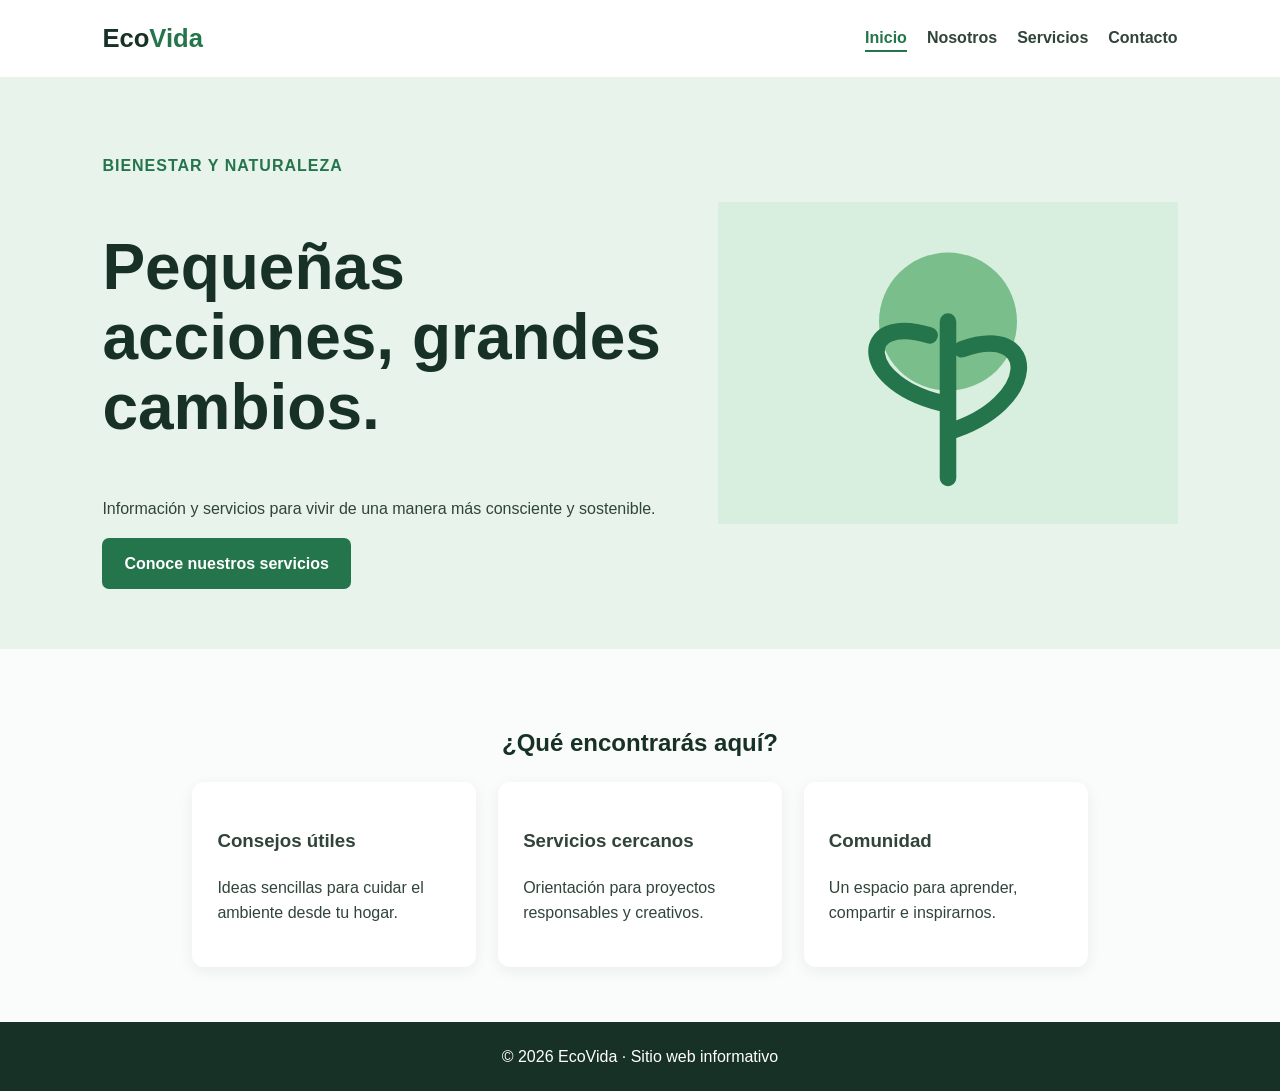
<file: index.html>
<!DOCTYPE html><html lang="es"><head><meta charset="UTF-8"><meta name="viewport" content="width=device-width, initial-scale=1.0"><title>EcoVida | Inicio</title><link rel="stylesheet" href="css/estilos.css"></head><body>
<header><a class="logo" href="index.html">Eco<span>Vida</span></a><nav aria-label="Menú principal"><a class="activo" href="index.html">Inicio</a><a href="nosotros.html">Nosotros</a><a href="servicios.html">Servicios</a><a href="contacto.html">Contacto</a></nav></header>
<main><section class="hero"><div><p class="etiqueta">BIENESTAR Y NATURALEZA</p><h1>Pequeñas acciones, grandes cambios.</h1><p>Información y servicios para vivir de una manera más consciente y sostenible.</p><a class="boton" href="servicios.html">Conoce nuestros servicios</a></div><img src="img/hero.svg" alt="Ilustración de plantas y naturaleza"></section>
<section class="seccion"><h2>¿Qué encontrarás aquí?</h2><div class="tarjetas"><article><h3>Consejos útiles</h3><p>Ideas sencillas para cuidar el ambiente desde tu hogar.</p></article><article><h3>Servicios cercanos</h3><p>Orientación para proyectos responsables y creativos.</p></article><article><h3>Comunidad</h3><p>Un espacio para aprender, compartir e inspirarnos.</p></article></div></section></main><footer>© 2026 EcoVida · Sitio web informativo</footer></body></html>
</file>
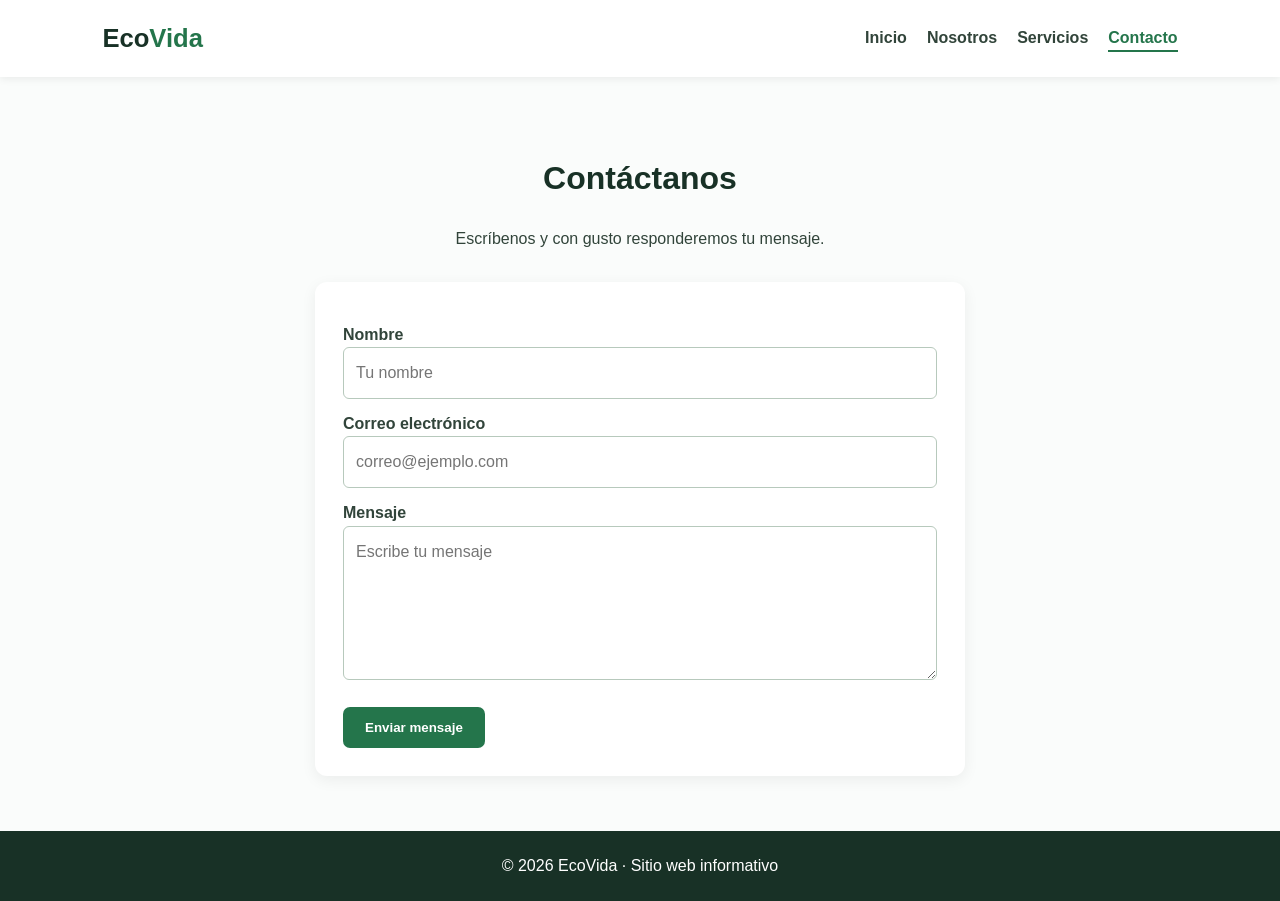
<file: contacto.html>
<!DOCTYPE html><html lang="es"><head><meta charset="UTF-8"><meta name="viewport" content="width=device-width, initial-scale=1.0"><title>EcoVida | Contacto</title><link rel="stylesheet" href="css/estilos.css"></head><body><header><a class="logo" href="index.html">Eco<span>Vida</span></a><nav><a href="index.html">Inicio</a><a href="nosotros.html">Nosotros</a><a href="servicios.html">Servicios</a><a class="activo" href="contacto.html">Contacto</a></nav></header><main class="seccion"><h1>Contáctanos</h1><p class="intro">Escríbenos y con gusto responderemos tu mensaje.</p><form><label for="nombre">Nombre</label><input id="nombre" type="text" placeholder="Tu nombre" required><label for="correo">Correo electrónico</label><input id="correo" type="email" placeholder="correo@ejemplo.com" required><label for="mensaje">Mensaje</label><textarea id="mensaje" rows="5" placeholder="Escribe tu mensaje" required></textarea><button class="boton" type="submit">Enviar mensaje</button></form></main><footer>© 2026 EcoVida · Sitio web informativo</footer></body></html>
</file>
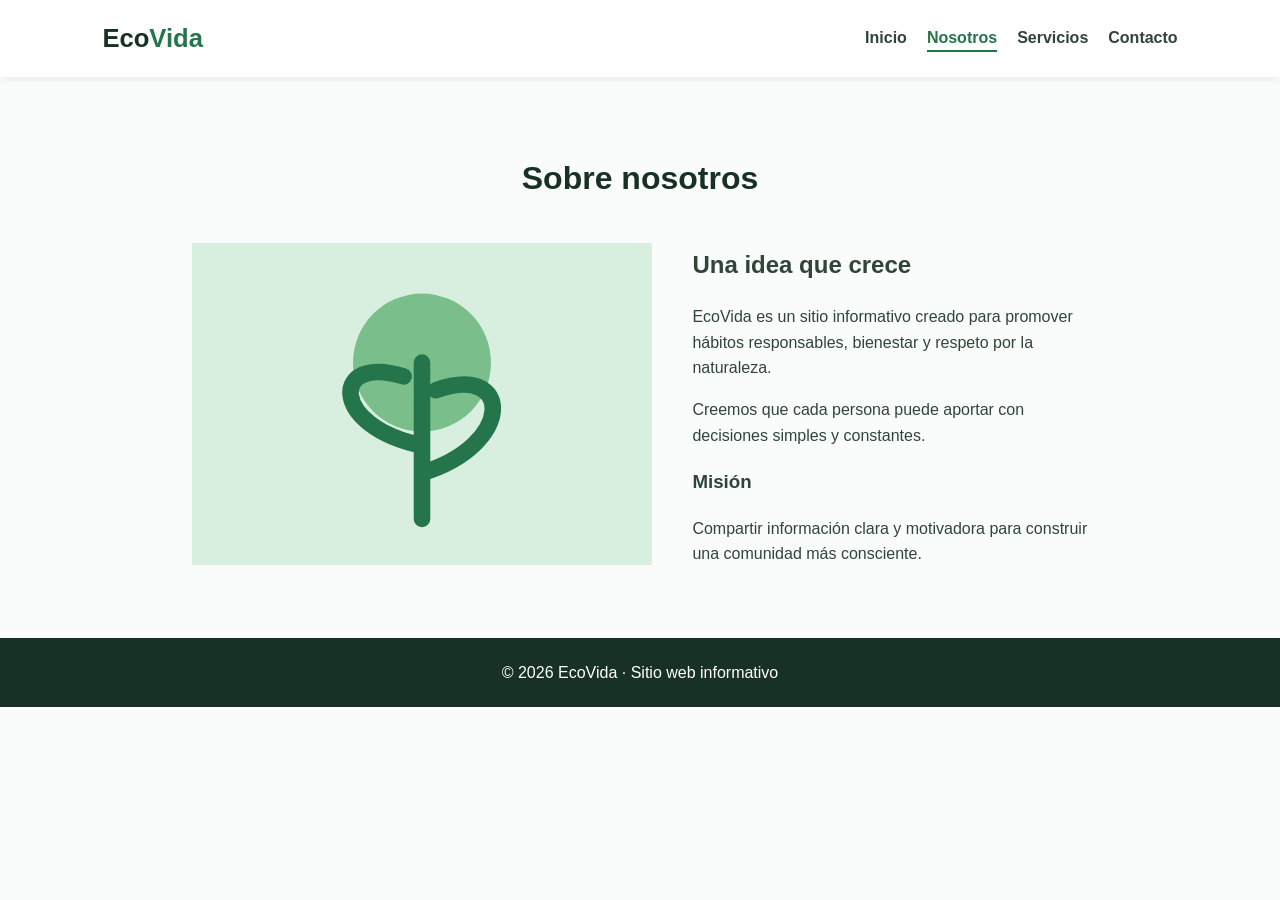
<file: nosotros.html>
<!DOCTYPE html><html lang="es"><head><meta charset="UTF-8"><meta name="viewport" content="width=device-width, initial-scale=1.0"><title>EcoVida | Nosotros</title><link rel="stylesheet" href="css/estilos.css"></head><body><header><a class="logo" href="index.html">Eco<span>Vida</span></a><nav><a href="index.html">Inicio</a><a class="activo" href="nosotros.html">Nosotros</a><a href="servicios.html">Servicios</a><a href="contacto.html">Contacto</a></nav></header><main class="seccion"><h1>Sobre nosotros</h1><div class="dos-columnas"><img src="img/nosotros.svg" alt="Personas cuidando plantas"><div><h2>Una idea que crece</h2><p>EcoVida es un sitio informativo creado para promover hábitos responsables, bienestar y respeto por la naturaleza.</p><p>Creemos que cada persona puede aportar con decisiones simples y constantes.</p><h3>Misión</h3><p>Compartir información clara y motivadora para construir una comunidad más consciente.</p></div></div></main><footer>© 2026 EcoVida · Sitio web informativo</footer></body></html>
</file>
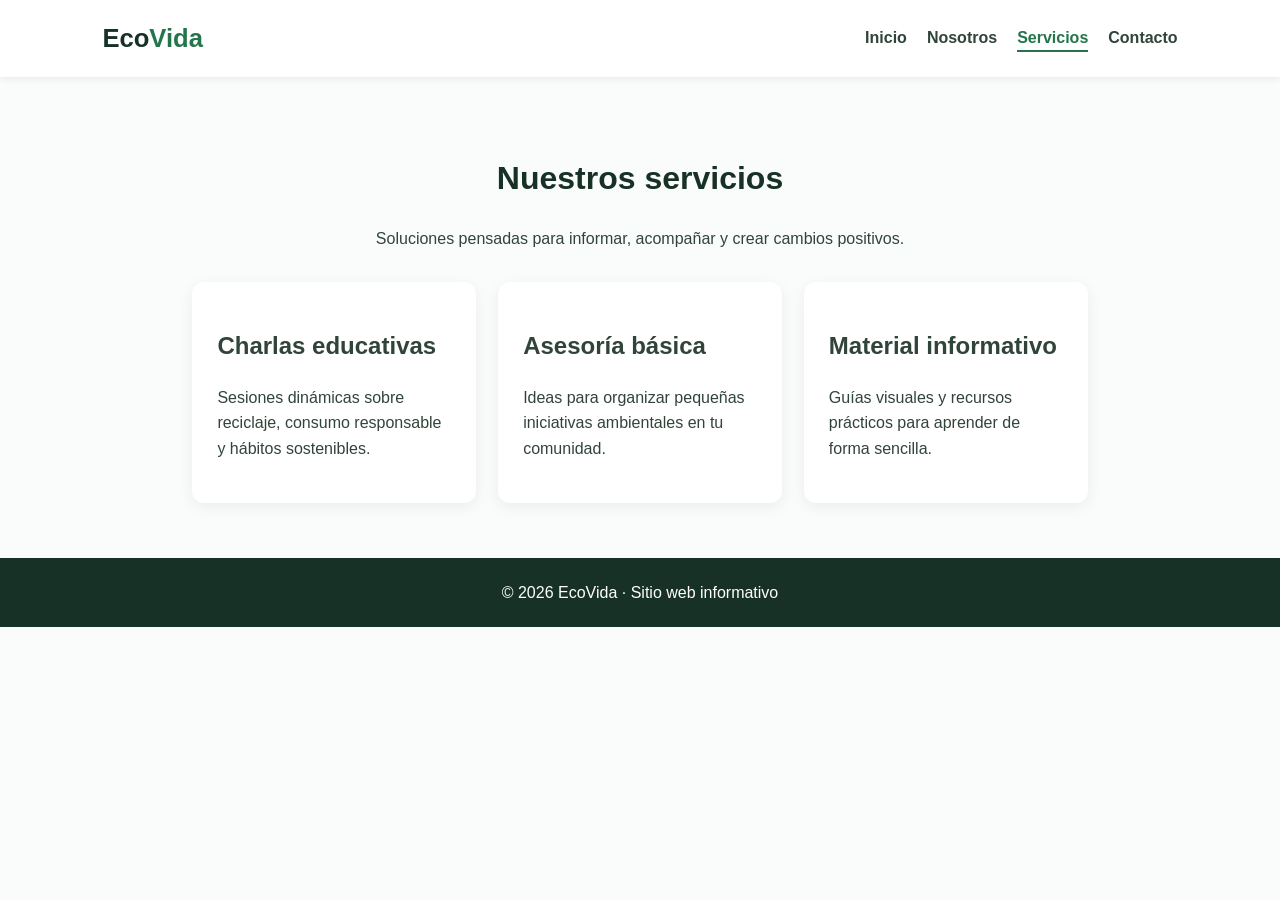
<file: servicios.html>
<!DOCTYPE html><html lang="es"><head><meta charset="UTF-8"><meta name="viewport" content="width=device-width, initial-scale=1.0"><title>EcoVida | Servicios</title><link rel="stylesheet" href="css/estilos.css"></head><body><header><a class="logo" href="index.html">Eco<span>Vida</span></a><nav><a href="index.html">Inicio</a><a href="nosotros.html">Nosotros</a><a class="activo" href="servicios.html">Servicios</a><a href="contacto.html">Contacto</a></nav></header><main class="seccion"><h1>Nuestros servicios</h1><p class="intro">Soluciones pensadas para informar, acompañar y crear cambios positivos.</p><div class="tarjetas"><article><h2>Charlas educativas</h2><p>Sesiones dinámicas sobre reciclaje, consumo responsable y hábitos sostenibles.</p></article><article><h2>Asesoría básica</h2><p>Ideas para organizar pequeñas iniciativas ambientales en tu comunidad.</p></article><article><h2>Material informativo</h2><p>Guías visuales y recursos prácticos para aprender de forma sencilla.</p></article></div></main><footer>© 2026 EcoVida · Sitio web informativo</footer></body></html>
</file>
<file: css/estilos.css>
:root{--verde:#24754b;--verde-claro:#e7f3eb;--oscuro:#183126;--texto:#31443a;--blanco:#fff}*{box-sizing:border-box}body{margin:0;font-family:Arial,sans-serif;color:var(--texto);line-height:1.6;background:#fafcfb}header{display:flex;justify-content:space-between;align-items:center;padding:18px 8%;background:var(--blanco);box-shadow:0 2px 8px #00000012}.logo{font-size:1.6rem;font-weight:bold;color:var(--oscuro);text-decoration:none}.logo span{color:var(--verde)}nav{display:flex;gap:20px}nav a{color:var(--texto);text-decoration:none;font-weight:bold}nav a:hover,nav .activo{color:var(--verde);border-bottom:2px solid var(--verde)}.hero{min-height:480px;padding:60px 8%;display:flex;align-items:center;gap:45px;background:var(--verde-claro)}.hero>div{flex:1}.hero img,.dos-columnas img{width:100%;max-width:460px}.hero h1{font-size:clamp(2.2rem,5vw,4rem);line-height:1.1;color:var(--oscuro)}.etiqueta{font-weight:bold;color:var(--verde);letter-spacing:1px}.boton{display:inline-block;border:0;background:var(--verde);color:white;text-decoration:none;padding:13px 22px;border-radius:7px;font-weight:bold;cursor:pointer;transition:background .35s ease,transform .35s ease}.boton:hover{background:#145534;transform:translateY(-3px)}.seccion{max-width:1100px;margin:auto;padding:55px 8%}.seccion h1,.seccion>h2{text-align:center;color:var(--oscuro)}.intro{text-align:center;margin-bottom:30px}.tarjetas{display:grid;grid-template-columns:repeat(3,1fr);gap:22px}.tarjetas article{background:white;padding:25px;border-radius:12px;box-shadow:0 4px 15px #00000010;transition:transform .3s}.tarjetas article:hover{transform:translateY(-6px)}.dos-columnas{display:flex;gap:40px;align-items:center}.dos-columnas>*{flex:1}form{max-width:650px;margin:auto;background:white;padding:28px;border-radius:12px;box-shadow:0 4px 15px #00000010}label{display:block;font-weight:bold;margin-top:12px}input,textarea{width:100%;padding:12px;border:1px solid #b7c9bc;border-radius:6px;font:inherit}form .boton{margin-top:20px}footer{text-align:center;padding:22px;background:var(--oscuro);color:white}@media(max-width:700px){header{flex-direction:column;gap:12px}nav{gap:12px;flex-wrap:wrap;justify-content:center}.hero,.dos-columnas{flex-direction:column;text-align:center}.tarjetas{grid-template-columns:1fr}.hero{padding:40px 8%}}
</file>
